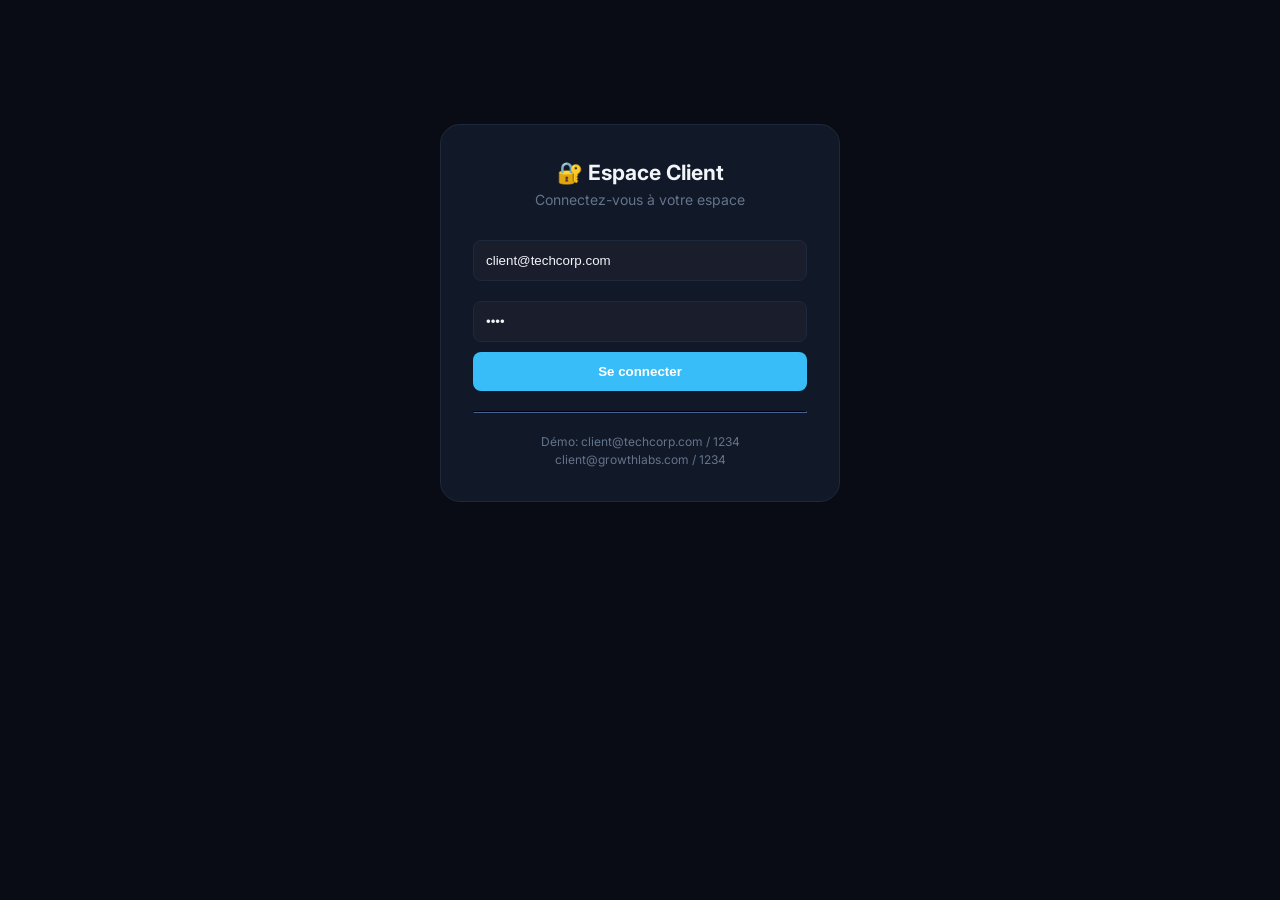
<file: client-portal.html>
<!DOCTYPE html>
<html lang="fr">
<head>
  <meta charset="UTF-8">
  <meta name="viewport" content="width=device-width, initial-scale=1.0">
  <title>Client Portal — CRM-OS</title>
  <link href="https://fonts.googleapis.com/css2?family=Inter:wght@300;400;500;600;700&display=swap" rel="stylesheet">
  <link rel="stylesheet" href="assets/theme.css">
  <link rel="stylesheet" href="assets/style.css">
  <style>
    .client-container { padding: 24px 32px; max-width: 1200px; margin: 0 auto; }
    .client-header { margin-bottom: 32px; text-align: center; }
    .client-header h1 { font-size: 28px; margin-bottom: 8px; }
    .client-header p { color: var(--text-tertiary); }
    .project-card-client { background: var(--bg-card); border: 1px solid var(--border-medium); border-radius: 16px; padding: 20px; margin-bottom: 16px; }
    .project-title { font-size: 18px; font-weight: 600; margin-bottom: 8px; }
    .project-progress { height: 8px; background: var(--bg-tertiary); border-radius: 4px; margin: 16px 0; overflow: hidden; }
    .project-progress-fill { height: 100%; background: var(--accent); border-radius: 4px; width: 0%; }
    .invoice-list { background: var(--bg-card); border: 1px solid var(--border-medium); border-radius: 16px; overflow: hidden; }
    .invoice-item { display: flex; justify-content: space-between; padding: 16px 20px; border-bottom: 1px solid var(--border-medium); }
    .login-box { max-width: 400px; margin: 100px auto; background: var(--bg-card); border: 1px solid var(--border-medium); border-radius: 20px; padding: 32px; text-align: center; }
    .login-box input { width: 100%; padding: 12px; margin: 10px 0; background: var(--bg-tertiary); border: 1px solid var(--border-medium); border-radius: 8px; color: var(--text-primary); }
    .login-box button { width: 100%; padding: 12px; background: var(--accent); border: none; border-radius: 8px; color: #fff; font-weight: 600; cursor: pointer; }
    .logout-btn { background: var(--bg-tertiary); border: 1px solid var(--border-medium); padding: 8px 16px; border-radius: 8px; cursor: pointer; margin-bottom: 20px; }
  </style>
</head>
<body>
<div id="client-app">
  <div class="client-container" id="client-content"></div>
</div>

<script>
// Client Portal avec authentification simple
let currentClient = null;

const clients = [
  { id: '1', name: 'TechCorp', email: 'client@techcorp.com', password: '1234', projects: [
    { name: 'Campagne Ads', progress: 75, budget: 4800, due: '2026-05-31' },
    { name: 'SEO Audit', progress: 40, budget: 1200, due: '2026-06-15' }
  ], invoices: [
    { month: 'Avril 2026', amount: 4800, status: 'Payé' },
    { month: 'Mai 2026', amount: 4800, status: 'En attente' }
  ]},
  { id: '2', name: 'GrowthLabs', email: 'client@growthlabs.com', password: '1234', projects: [
    { name: 'Site Web React', progress: 60, budget: 6400, due: '2026-06-10' }
  ], invoices: [
    { month: 'Avril 2026', amount: 3200, status: 'Payé' }
  ]}
];

function renderLogin() {
  return `
    <div class="login-box">
      <h2>🔐 Espace Client</h2>
      <p style="margin-bottom: 20px; color: var(--text-tertiary)">Connectez-vous à votre espace</p>
      <input type="email" id="login-email" placeholder="Email" value="client@techcorp.com">
      <input type="password" id="login-password" placeholder="Mot de passe" value="1234">
      <button onclick="login()">Se connecter</button>
      <hr style="margin: 20px 0; border-color: var(--border-medium)">
      <div style="font-size: 12px; color: var(--text-tertiary)">
        <p>Démo: client@techcorp.com / 1234</p>
        <p>client@growthlabs.com / 1234</p>
      </div>
    </div>
  `;
}

function renderDashboard() {
  return `
    <div style="display: flex; justify-content: space-between; align-items: center; margin-bottom: 20px;">
      <h1>Bienvenue, ${currentClient.name} 👋</h1>
      <button class="logout-btn" onclick="logout()">🚪 Déconnexion</button>
    </div>
    
    <div class="stats-grid" style="display: grid; grid-template-columns: repeat(3,1fr); gap: 16px; margin-bottom: 32px;">
      <div class="stat-card"><div class="stat-value">${currentClient.projects.length}</div><div class="stat-label">Projets actifs</div></div>
      <div class="stat-card"><div class="stat-value">${currentClient.projects.reduce((s,p)=>s+(p.budget||0),0).toLocaleString()} €</div><div class="stat-label">Budget total</div></div>
      <div class="stat-card"><div class="stat-value">${currentClient.invoices.filter(i=>i.status==='En attente').length}</div><div class="stat-label">Factures impayées</div></div>
    </div>
    
    <h3 style="margin: 24px 0 16px;">📁 Mes projets</h3>
    ${currentClient.projects.map(p => `
      <div class="project-card-client">
        <div class="project-title">${p.name}</div>
        <div>💰 Budget: ${p.budget.toLocaleString()} €</div>
        <div>📅 Échéance: ${p.due}</div>
        <div class="project-progress"><div class="project-progress-fill" style="width: ${p.progress}%"></div></div>
        <div style="display: flex; justify-content: space-between;"><span>Progression</span><span>${p.progress}%</span></div>
      </div>
    `).join('')}
    
    <h3 style="margin: 24px 0 16px;">💰 Mes factures</h3>
    <div class="invoice-list">
      ${currentClient.invoices.map(i => `
        <div class="invoice-item">
          <span>${i.month}</span>
          <span style="font-weight: 600">${i.amount.toLocaleString()} €</span>
          <span class="badge ${i.status === 'Payé' ? 'badge-green' : 'badge-amber'}">${i.status}</span>
        </div>
      `).join('')}
    </div>
  `;
}

function login() {
  const email = document.getElementById('login-email').value;
  const password = document.getElementById('login-password').value;
  const client = clients.find(c => c.email === email && c.password === password);
  if (client) {
    currentClient = client;
    localStorage.setItem('client_session', JSON.stringify({ id: client.id, name: client.name }));
    renderClientApp();
  } else {
    alert('Email ou mot de passe incorrect');
  }
}

function logout() {
  currentClient = null;
  localStorage.removeItem('client_session');
  renderClientApp();
}

function renderClientApp() {
  const container = document.getElementById('client-content');
  if (currentClient) {
    container.innerHTML = renderDashboard();
  } else {
    container.innerHTML = renderLogin();
  }
}

// Vérifier session existante
const savedSession = localStorage.getItem('client_session');
if (savedSession) {
  const session = JSON.parse(savedSession);
  const client = clients.find(c => c.id === session.id);
  if (client) currentClient = client;
}
renderClientApp();
</script>
</body>
</html>
</file>
<file: assets/theme.css>
:root {
  --bg-deep: #0a0c15;
  --bg-primary: #0f111a;
  --bg-secondary: #151821;
  --bg-tertiary: #1a1d2b;
  --bg-card: #111827;
  --bg-card-hover: #1e293b;
  --bg-sidebar: #0f111a;
  --bg-header: rgba(15, 17, 26, 0.85);
  
  --border-light: rgba(42, 47, 69, 0.4);
  --border-medium: #1e293b;
  --border-heavy: #334155;
  
  --accent: #38bdf8;
  --accent-dark: #0ea5e9;
  --accent-light: #7dd3fc;
  --accent-glow: rgba(56, 189, 248, 0.1);
  --accent-gradient: linear-gradient(135deg, #38bdf8, #0ea5e9);
  
  --success: #10b981;
  --warning: #f59e0b;
  --danger: #ef4444;
  --info: #3b82f6;
  --purple: #8b5cf6;
  
  --text-primary: #f1f5f9;
  --text-secondary: #94a3b8;
  --text-tertiary: #64748b;
  
  --shadow-sm: 0 2px 4px rgba(0, 0, 0, 0.2);
  --shadow-md: 0 4px 12px rgba(0, 0, 0, 0.3);
  --shadow-lg: 0 8px 24px rgba(0, 0, 0, 0.4);
  --shadow-glow: 0 0 30px rgba(56, 189, 248, 0.15);
  
  --glass-bg: rgba(26, 29, 43, 0.7);
  --glass-border: rgba(56, 189, 248, 0.1);
  
  --sidebar-width: 260px;
  --sidebar-collapsed: 88px;
  --header-height: 64px;
  
  --transition-fast: 0.15s ease;
  --transition-normal: 0.25s cubic-bezier(0.4, 0, 0.2, 1);
  
  --radius-sm: 8px;
  --radius-md: 12px;
  --radius-lg: 16px;
  --radius-xl: 20px;
}
</file>
<file: assets/style.css>
/* ========================================
   NICHE CRM - STYLES COMPLETS
   ========================================== */

/* RESET */
* {
  margin: 0;
  padding: 0;
  box-sizing: border-box;
}

html, body {
  height: 100%;
  background: #0a0c15;
  color: #f1f5f9;
  font-family: 'Inter', sans-serif;
  font-size: 14px;
  line-height: 1.5;
}

/* SIDEBAR LOGO */
.sidebar-logo {
  display: flex;
  align-items: center;
  gap: 12px;
  padding: 20px;
  border-bottom: 1px solid #1e293b;
}

.sidebar-logo img {
  width: 40px;
  height: 40px;
  border-radius: 10px;
}

.sidebar-logo-text {
  font-size: 16px;
  font-weight: 700;
  background: linear-gradient(135deg, #38bdf8, #0ea5e9);
  -webkit-background-clip: text;
  background-clip: text;
  color: transparent;
}

.sidebar-logo-version {
  font-size: 9px;
  color: #64748b;
  margin-top: 2px;
}

/* NAVIGATION */
.sb-section {
  padding: 14px 10px 4px;
}

.sb-section-label {
  font-size: 10px;
  font-weight: 500;
  color: #64748b;
  letter-spacing: 0.8px;
  text-transform: uppercase;
  padding: 0 6px 6px;
}

.sb-item {
  display: flex;
  align-items: center;
  gap: 10px;
  padding: 8px 12px;
  margin: 2px 0;
  border-radius: 8px;
  color: #94a3b8;
  cursor: pointer;
  transition: all 0.15s ease;
}

.sb-item:hover {
  background: rgba(56, 189, 248, 0.1);
  color: #38bdf8;
}

.sb-item.active {
  background: rgba(56, 189, 248, 0.15);
  color: #38bdf8;
}

.sb-item .icon {
  width: 20px;
  text-align: center;
}

/* CARDS */
.card {
  background: #111827;
  border: 1px solid #1e293b;
  border-radius: 16px;
  overflow: hidden;
}

.card-header {
  padding: 16px 20px;
  border-bottom: 1px solid #1e293b;
  display: flex;
  justify-content: space-between;
  align-items: center;
}

.card-title {
  font-weight: 600;
}

/* STATS */
.stat-card {
  background: #111827;
  border: 1px solid #1e293b;
  border-radius: 16px;
  padding: 20px;
}

.stat-value {
  font-size: 28px;
  font-weight: 700;
}

.stat-label {
  font-size: 12px;
  color: #64748b;
}

/* GRIDS */
.stats-grid {
  display: grid;
  grid-template-columns: repeat(4, 1fr);
  gap: 16px;
  margin-bottom: 24px;
}

.two-columns {
  display: grid;
  grid-template-columns: 1fr 1fr;
  gap: 24px;
  margin-bottom: 24px;
}

/* BUTTONS */
.btn-primary {
  background: #38bdf8;
  color: #0a0c15;
  border: none;
  padding: 8px 18px;
  border-radius: 10px;
  font-weight: 600;
  cursor: pointer;
}

/* BADGES */
.badge {
  padding: 4px 10px;
  border-radius: 20px;
  font-size: 11px;
  font-weight: 500;
}

.badge-success {
  background: rgba(16, 185, 129, 0.1);
  color: #10b981;
}

.badge-warning {
  background: rgba(245, 158, 11, 0.1);
  color: #f59e0b;
}

.badge-info {
  background: rgba(56, 189, 248, 0.1);
  color: #38bdf8;
}

/* PROGRESS */
.progress {
  height: 6px;
  background: #1e293b;
  border-radius: 4px;
  overflow: hidden;
}

.progress-fill {
  height: 100%;
  background: #38bdf8;
  border-radius: 4px;
}

/* TABLE */
.table {
  width: 100%;
  border-collapse: collapse;
}

.table th, .table td {
  padding: 12px;
  text-align: left;
  border-bottom: 1px solid #1e293b;
}

.table th {
  font-size: 11px;
  font-weight: 600;
  color: #64748b;
  text-transform: uppercase;
}

/* CHAT */
.chat-container {
  height: 320px;
  display: flex;
  flex-direction: column;
}

.chat-messages {
  flex: 1;
  overflow-y: auto;
  padding: 16px;
  display: flex;
  flex-direction: column;
  gap: 12px;
}

.message {
  display: flex;
  gap: 10px;
}

.message.own {
  justify-content: flex-end;
}

.message-bubble {
  max-width: 70%;
  padding: 10px 14px;
  border-radius: 12px;
  background: #1e293b;
}

.message.own .message-bubble {
  background: #38bdf8;
  color: #0a0c15;
}

.chat-input {
  display: flex;
  gap: 10px;
  padding: 16px;
  border-top: 1px solid #1e293b;
}

.chat-input input {
  flex: 1;
  padding: 10px;
  background: #1e293b;
  border: none;
  border-radius: 8px;
  color: white;
}

.chat-input button {
  padding: 10px 20px;
  background: #38bdf8;
  border: none;
  border-radius: 8px;
  font-weight: 600;
  cursor: pointer;
}

/* MAP */
#client-map {
  height: 300px;
  width: 100%;
  border-radius: 12px;
  overflow: hidden;
}

/* CHARTS */
.charts-section {
  display: grid;
  grid-template-columns: 1fr 1fr;
  gap: 24px;
  margin-bottom: 24px;
}

.chart-card {
  background: #111827;
  border: 1px solid #1e293b;
  border-radius: 16px;
  overflow: hidden;
}

.chart-body {
  padding: 20px;
  height: 280px;
}

/* TODO LIST */
.todo-card {
  background: #111827;
  border: 1px solid #1e293b;
  border-radius: 16px;
  margin-bottom: 24px;
}

.todo-header {
  padding: 16px 20px;
  border-bottom: 1px solid #1e293b;
  display: flex;
  justify-content: space-between;
  align-items: center;
}

.todo-add {
  background: #38bdf8;
  color: #0a0c15;
  border: none;
  padding: 6px 12px;
  border-radius: 8px;
  font-size: 11px;
  font-weight: 600;
  cursor: pointer;
}

.todo-list {
  padding: 8px 0;
}

.todo-item {
  display: flex;
  align-items: center;
  gap: 12px;
  padding: 12px 20px;
  border-bottom: 1px solid #1e293b;
}

.todo-check {
  width: 18px;
  height: 18px;
  border-radius: 4px;
  border: 2px solid #38bdf8;
  background: transparent;
  cursor: pointer;
}

.todo-check.completed {
  background: #10b981;
  border-color: #10b981;
}

.todo-text.completed {
  text-decoration: line-through;
  color: #64748b;
}

.todo-date {
  font-size: 11px;
  color: #64748b;
  margin-left: auto;
}

.todo-delete {
  color: #ef4444;
  cursor: pointer;
}

/* UTILITIES */
.mt-20 { margin-top: 20px; }
.mb-20 { margin-bottom: 20px; }
.text-center { text-align: center; }

/* RESPONSIVE */
@media (max-width: 1024px) {
  .stats-grid { grid-template-columns: repeat(2, 1fr); }
  .two-columns { grid-template-columns: 1fr; }
  .charts-section { grid-template-columns: 1fr; }
}
</file>
